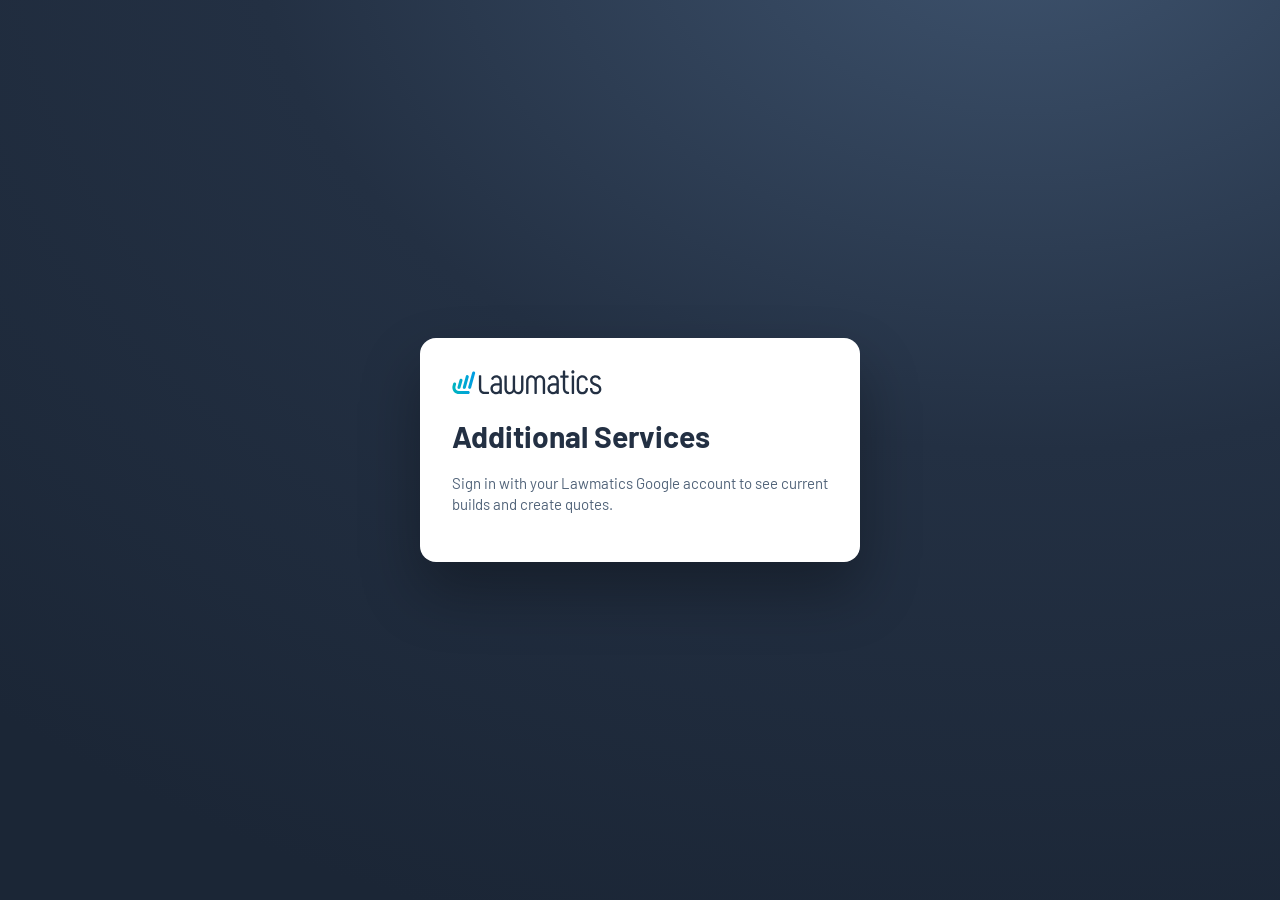
<file: services/index.html>
<!doctype html>
<html lang="en">
<head>
  <meta charset="utf-8">
  <meta name="viewport" content="width=device-width, initial-scale=1, viewport-fit=cover">
  <title>Additional Services</title>
  <link rel="preconnect" href="https://fonts.googleapis.com">
  <link rel="preconnect" href="https://fonts.gstatic.com" crossorigin>
  <link rel="stylesheet" href="https://fonts.googleapis.com/css2?family=Barlow:wght@400;500;600;700&display=swap">
  <link rel="icon" href="assets/favicon.svg" type="image/svg+xml">
  <link rel="stylesheet" href="assets/styles.css?v=2611091416">
  <script>/* Only the standalone app needs the Google sign-in button; the CS Dashboard tab reuses its sign-in. */
    try { if (window.parent === window || !window.parent.AUTH) document.write('<script src="https://accounts.google.com/gsi/client" async defer><\/script>'); } catch (e) { document.write('<script src="https://accounts.google.com/gsi/client" async defer><\/script>'); }</script>
</head>
<body>
  <!-- Sign-in gate: shown until a verified @lawmatics.com Google account signs in -->
  <div id="gate">
    <div class="gate">
      <img class="gate-logo" src="assets/lawmatics-logo.svg" alt="Lawmatics" width="150" height="25">
      <h1>Additional Services</h1>
      <p>Sign in with your Lawmatics Google account to see current builds and create quotes.</p>
      <div id="gsiButton"></div>
      <p class="gerr" id="gateErr" hidden></p>
    </div>
  </div>

  <div id="app" hidden>
    <header class="appbar">
      <div class="appbar-in">
        <div class="brand"><img src="assets/lawmatics-logo.svg" alt="Lawmatics" width="128" height="21"><span class="product">Implementation Specialists</span></div>
        <nav class="tabs" role="tablist" aria-label="Sections">
          <button type="button" role="tab" id="tab-builds" aria-controls="view-builds" aria-selected="true">Builds</button>
          <button type="button" role="tab" id="tab-quote" aria-controls="view-quote" aria-selected="false">New quote</button>
        </nav>
        <div class="who"><div class="avatar" id="avatar" aria-hidden="true"></div><span class="who-name" id="whoName"></span><button class="linkbtn" type="button" id="signOut">Sign out</button></div>
      </div>
    </header>

    <div class="band">
      <div class="wrap band-in">
        <div class="band-title">
          <div class="eyebrow">Additional Services</div>
          <h1 id="pageTitle">Current builds</h1>
          <p class="band-sub" id="pageSub">Every Additional Services request, by stage. Click a card to update it.</p>
        </div>
        <div class="summary" id="summary"></div>
      </div>
    </div>

    <main class="wrap">
    <div class="mockbar" role="note" id="mockBar" hidden>
      <span><strong>Test mode.</strong> Sample prices and data, no sign-in, and nothing is written to Asana.</span>
    </div>

    <section id="view-builds" role="tabpanel" aria-labelledby="tab-builds">
      <div class="toolbar">
        <input type="search" id="q" placeholder="Search firm, Firm ID, quote ID…" aria-label="Search requests">
        <select id="fAssignee" aria-label="Filter by assignee"><option value="">All assignees</option></select>
        <select id="fCsm" aria-label="Filter by CSM"><option value="">All CSMs</option></select>
        <select id="fPeriod" aria-label="Revenue period">
          <option value="month">Revenue: this month</option>
          <option value="lastmonth">Revenue: last month</option>
          <option value="quarter">Revenue: this quarter</option>
          <option value="ytd">Revenue: year to date</option>
          <option value="all">Revenue: all time</option>
        </select>
        <span class="spacer"></span>
        <span class="updated" id="updated"></span>
        <button class="btn small" type="button" id="refresh">Refresh</button>
        <button class="btn small" type="button" id="csv">Download CSV</button>
      </div>
      <div class="board-wrap"><div class="board" id="board"><div class="state">Loading builds…</div></div></div>
    </section>

    <section id="view-quote" role="tabpanel" aria-labelledby="tab-quote" hidden>
    <form class="grid" id="qform" novalidate>
      <div class="col">
        <section class="block" aria-labelledby="h-acct">
          <h2 id="h-acct">Account</h2>
          <div class="fields">
            <div class="combo">
              <label class="f"><span>Firm <span class="req">*</span></span><input type="text" id="firm" autocomplete="off" spellcheck="false" placeholder="Start typing a firm name or ID…" role="combobox" aria-autocomplete="list" aria-expanded="false" aria-controls="firmList"></label>
              <div class="combo-list" id="firmList" role="listbox" aria-label="Firms on file" hidden></div>
            </div>
            <label class="f"><span>Firm ID <span class="req">*</span></span><input type="text" id="firmId" inputmode="numeric" autocomplete="off" placeholder="Filled in when you pick a firm"></label>
            <div class="firm-status full" id="firmStatus" aria-live="polite"></div>
            <label class="f">Decision-maker name<input type="text" id="dmName" autocomplete="off"></label>
            <label class="f"><span>Decision-maker email <span class="req">*</span></span><input type="email" id="dmEmail" autocomplete="off"></label>
            <label class="f">CSM (cc'd on the quote)<select id="csm"><option value="">Select CSM…</option></select></label>
            <label class="f">Practice area
              <select id="pa">
                <option value="">Select…</option>
                <option>Personal Injury</option><option>Family Law</option><option>Estate Planning</option><option>Immigration</option>
                <option>Criminal Defense</option><option>Employment Law</option><option>Bankruptcy</option><option>Business</option><option>Other</option>
              </select>
            </label>
            <label class="f full">Notes
              <textarea id="notes" placeholder="Anything the offshore rep should know: context from the call, links, preferences"></textarea>
            </label>
            <label class="f">Needed by (preference)<input type="date" id="needBy"></label>
            <label class="f">Files link (optional)<input type="text" id="files" placeholder="Drive folder link"></label>
            <div class="full qfiles">
              <label class="dropzone" id="qDrop">
                <input type="file" id="qFiles" multiple>
                <span><strong>Attach files</strong>: paper forms, letters, reports to copy</span>
                <span class="dz-sub">Uploaded to the Asana card when you create it · up to 25 MB each</span>
              </label>
              <div id="qFileList" class="files"></div>
            </div>
          </div>
        </section>

        <section class="block" aria-labelledby="h-svc">
          <h2 id="h-svc">Services</h2>
          <p class="hint">Set a quantity for each item. Detail questions open for each service you add.</p>
          <div id="catalog" style="display:grid;gap:12px"></div>
        </section>

        <section class="block" aria-labelledby="h-waive">
          <h2 id="h-waive">Waiver</h2>
          <label class="check"><input type="checkbox" id="waived"> Waive every item on this quote</label>
          <p class="hint" style="margin:0">To waive only some items, tick <strong>Waive</strong> next to each one under Services. Waivers are for accounts in the 6-month upsell window. Waived items still go through the full process, their list value is recorded for reporting, and they aren't charged in Chargebee.</p>
        </section>
      </div>

      <aside class="desk" aria-label="Quote">
        <div class="totals" aria-live="polite">
          <div class="row"><span>Line items</span><span id="tItems">0</span></div>
          <div class="row"><span>List value</span><span id="tList">$0</span></div>
          <div class="row" id="tWaivedRow" hidden><span>Waived</span><span id="tWaived">−$0</span></div>
          <div class="row big-row"><span>Quote total</span><span class="big" id="tTotal">$0</span></div>
          <div class="flags" id="flags"></div>
        </div>

        <div class="paper-wrap">
          <div class="paper-cap"><span>Quote card, ready to screenshot</span><span id="validCap"></span></div>
          <div class="paper" id="paper"></div>
        </div>

        <div class="approve-box full" id="approveBox" hidden>
          <button class="btn cta" type="button" id="sendBtn">Email quote for approval</button>
          <p class="hint" id="approveHint"></p>
        </div>
        <div class="btns">
          <button class="btn" type="button" id="copyBtn">Copy quote email</button>
          <button class="btn cta" type="submit" id="createBtn">Quote sent – create card</button>
          <div class="toast full" id="toast" role="status"></div>
        </div>

        <div class="success" id="success" hidden></div>

        <div class="panel" id="emailPanel" hidden>
          <h3>Quote email <button class="btn small" type="button" id="hideEmail">Hide</button></h3>
          <pre class="email" id="emailText" tabindex="0"></pre>
        </div>
      </aside>
    </form>
    </section>
    </main>
  </div>

  <!-- Request detail drawer -->
  <div class="scrim" id="scrim" hidden></div>
  <aside class="drawer" id="drawer" role="dialog" aria-modal="true" aria-labelledby="dTitle" hidden>
    <div class="drawer-head">
      <div><h2 id="dTitle"></h2><div class="sub" id="dSub"></div></div>
      <button class="btn small" type="button" id="dClose">Close</button>
    </div>
    <div class="drawer-body" id="dBody"></div>
  </aside>

  <script src="assets/config.js?v=2611091416"></script>
  <script src="assets/app.js?v=2611091416"></script>
  <script src="assets/quote.js?v=2611091416"></script>
  <script src="assets/board.js?v=2611091416"></script>
  <script src="assets/boot.js?v=2611091416"></script>
</body>
</html>
</file>
<file: services/assets/styles.css>
/* Lawmatics brand tokens (from lawmatics.com): Barlow, deep graphite headings, slate body,
   #068bff primary, sunburst orange CTA, Lawmatics blue accents, cloud-grey surfaces, pill buttons.
   Layout: white app bar → navy hero band (title + KPI tiles) → light work area. Light theme only, by design. */
:root {
  --navy-900: #1b2636;
  --navy-800: #233043;   /* deep graphite: headings */
  --navy-700: #2f435d;   /* graphite */
  --navy-600: #3e536e;
  --slate: #516379;      /* body text */
  --slate-2: #8497b1;
  --grey-500: #9099a8;   /* eyebrow */
  --line: #d2d8de;
  --line-soft: #e9edf1;
  --cloud: #f0f4f7;
  --mist: #f5f8fa;
  --white: #ffffff;
  --blue: #068bff;       /* primary button */
  --blue-hover: #0461b3;
  --blue-soft: #e6f3ff;
  --lm-blue: #69accb;
  --sky: #03b0db;        /* heading highlight */
  --orange: #f76300;
  --orange-2: #ff762b;
  --orange-hover: #c25430;
  --ok: #168a55;  --ok-soft: #e3f5ec;
  --warn: #a15c00; --warn-soft: #fff1dc;
  --danger: #c4312d; --danger-soft: #fdebea;
  --shadow: 0 10px 20px rgba(25, 25, 25, .08);
  --shadow-sm: 0 1px 2px rgba(35, 48, 67, .06), 0 2px 8px rgba(35, 48, 67, .05);
  --radius: 12px;
  --radius-sm: 8px;
  --font: "Barlow", Arial, sans-serif;
  color-scheme: light;
}
* { box-sizing: border-box; }
[hidden] { display: none !important; }
html, body { margin: 0; }
body { background: var(--mist); color: var(--slate); font-family: var(--font); font-size: 15px; line-height: 1.45; -webkit-font-smoothing: antialiased; }
h1, h2, h3 { color: var(--navy-800); font-weight: 700; margin: 0; text-wrap: balance; }
.wrap { max-width: 1320px; margin: 0 auto; padding-inline: 24px; }
main.wrap { padding-block: 24px 64px; }
.eyebrow { font-size: 13px; font-weight: 600; letter-spacing: .06em; text-transform: uppercase; color: var(--grey-500); }
.hint { color: var(--slate); font-size: 14px; margin: -6px 0 0; }
.err { color: var(--danger); font-size: 13.5px; font-weight: 500; }
.linkbtn { background: none; border: 0; color: var(--blue); cursor: pointer; font: inherit; font-weight: 600; padding: 0; }
.linkbtn:hover { color: var(--blue-hover); text-decoration: underline; }
:focus-visible { outline: 2px solid var(--blue); outline-offset: 2px; }

/* ───────── app bar ───────── */
.appbar { background: var(--white); border-bottom: 1px solid var(--line-soft); position: sticky; top: env(safe-area-inset-top, 0px); z-index: 10; }
.appbar-in { max-width: 1320px; margin: 0 auto; padding-inline: 24px; height: 64px; display: flex; align-items: center; gap: 28px; }
.brand { display: flex; align-items: center; gap: 12px; min-width: 0; }
.brand img { height: 21px; width: auto; display: block; }
.brand .product { font-size: 14px; font-weight: 600; color: var(--slate); padding-left: 12px; border-left: 1px solid var(--line); white-space: nowrap; }
.tabs { display: flex; gap: 4px; height: 100%; }
.tabs button { font: inherit; font-size: 15px; font-weight: 600; background: none; border: 0; border-bottom: 3px solid transparent; color: var(--slate); padding: 0 12px; cursor: pointer; white-space: nowrap; }
.tabs button:hover { color: var(--navy-800); }
.tabs button[aria-selected="true"] { color: var(--navy-800); border-bottom-color: var(--blue); }
.who { margin-left: auto; display: flex; align-items: center; gap: 10px; font-size: 14px; white-space: nowrap; }
.who-name { color: var(--navy-800); font-weight: 600; }
.avatar { width: 32px; height: 32px; border-radius: 50%; background: linear-gradient(142deg, #5ea3c2 31%, #94d0ec 142%); color: var(--white); display: grid; place-items: center; font-weight: 700; font-size: 12.5px; flex: 0 0 auto; }
.avatar.sm { width: 24px; height: 24px; font-size: 10.5px; }
@media (max-width: 760px) {
  .appbar-in { height: auto; flex-wrap: wrap; gap: 0 16px; padding-block: 10px 0; }
  .brand .product, .who-name { display: none; }
  .tabs { order: 3; width: 100%; height: 44px; }
}

/* ───────── hero band ───────── */
.band { background: radial-gradient(120% 140% at 85% -20%, #3e536e 0%, #233043 45%, #1b2636 100%); color: #dfe7ef; }
.band-in { padding-block: 28px 30px; display: grid; gap: 22px; }
.band .eyebrow { color: #9fb3c8; }
.band h1 { color: var(--white); font-size: clamp(28px, 3.4vw, 40px); line-height: 1.05; margin-top: 4px; }
.band-sub { margin: 6px 0 0; color: #c3cfdb; font-size: 16px; }
.summary { display: grid; grid-template-columns: repeat(4, minmax(0, 1fr)); gap: 14px; }
@media (max-width: 900px) { .summary { grid-template-columns: repeat(2, minmax(0, 1fr)); } }
.tile { background: rgba(255, 255, 255, .07); border: 1px solid rgba(255, 255, 255, .22); border-radius: var(--radius); padding: 16px 18px; display: grid; gap: 4px; min-width: 0; backdrop-filter: blur(6px); }
.tile .k { font-size: 13.5px; font-weight: 600; color: #c3cfdb; }
.tile .v { font-size: 32px; font-weight: 700; line-height: 1.05; color: var(--white); font-variant-numeric: tabular-nums; }
.tile .s { font-size: 13px; color: #9fb3c8; }
.tile:first-child { border-color: rgba(148, 208, 236, .7); box-shadow: inset 0 0 0 1px rgba(148, 208, 236, .25); }
.tile:first-child .v { background: linear-gradient(142deg, #94d0ec, #ffffff); -webkit-background-clip: text; background-clip: text; color: transparent; }

.mockbar { display: flex; flex-wrap: wrap; align-items: center; gap: 8px 14px; background: var(--warn-soft); color: var(--warn); border-radius: var(--radius-sm); padding: 10px 14px; font-size: 14px; margin-bottom: 18px; }

/* ───────── buttons ───────── */
button.btn, a.btn { font: inherit; font-size: 15px; font-weight: 600; border-radius: 999px; padding: 10px 20px; cursor: pointer; border: 1px solid #cecece; background: var(--cloud); color: var(--navy-800); text-decoration: none; display: inline-flex; align-items: center; justify-content: center; gap: 6px; transition: background-color .15s, color .15s, border-color .15s; }
button.btn:hover, a.btn:hover { background: var(--navy-800); border-color: var(--navy-800); color: var(--white); }
button.btn.primary { background: var(--blue); border-color: var(--blue); color: var(--white); }
button.btn.primary:hover { background: var(--blue-hover); border-color: var(--blue-hover); }
button.btn.cta { background: linear-gradient(90deg, var(--orange-2), var(--orange)); border-color: transparent; color: var(--white); }
button.btn.cta:hover { background: var(--orange-hover); }
button.btn.small, a.btn.small { font-size: 13.5px; padding: 6px 14px; }
button.btn[disabled] { opacity: .55; cursor: not-allowed; }
button.btn.primary[disabled]:hover { background: var(--blue); border-color: var(--blue); }
.btn.full { grid-column: 1 / -1; }

/* ───────── forms ───────── */
.fields { display: grid; grid-template-columns: repeat(2, minmax(0, 1fr)); gap: 14px 16px; }
@media (max-width: 560px) { .fields { grid-template-columns: minmax(0, 1fr); } }
.fields .full { grid-column: 1 / -1; }
label.f { display: grid; gap: 6px; font-size: 13.5px; font-weight: 600; color: var(--navy-800); min-width: 0; }
.req { color: var(--orange); }
input[type="text"], input[type="email"], input[type="date"], input[type="number"], input[type="search"], select, textarea {
  font: inherit; font-size: 15px; color: var(--navy-800); background: var(--cloud); border: 1px solid var(--line); border-radius: var(--radius-sm); padding: 9px 12px; width: 100%; min-width: 0;
}
input:focus, select:focus, textarea:focus { background: var(--white); border-color: var(--blue); outline: none; box-shadow: 0 0 0 3px var(--blue-soft); }
textarea { resize: vertical; min-height: 72px; }
::placeholder { color: var(--slate-2); }
.invalid { border-color: var(--danger) !important; background: var(--danger-soft) !important; }
.check { display: flex; align-items: center; gap: 10px; font-size: 14.5px; color: var(--navy-800); font-weight: 500; }
.check input { width: 18px; height: 18px; accent-color: var(--blue); }
.note { font-size: 13.5px; border-radius: var(--radius-sm); padding: 9px 12px; }
.note.warn { background: var(--warn-soft); color: var(--warn); }

/* ───────── pills ───────── */
.pill { display: inline-flex; align-items: center; gap: 6px; border-radius: 999px; padding: 3px 10px; font-size: 12.5px; font-weight: 600; white-space: nowrap; }
.pill.warn { background: var(--warn-soft); color: var(--warn); }
.pill.ok { background: var(--ok-soft); color: var(--ok); }
.pill.info { background: var(--blue-soft); color: var(--blue-hover); }
.pill.danger { background: var(--danger-soft); color: var(--danger); }
.pill.muted { background: var(--cloud); color: var(--slate); }
.flags { display: flex; flex-wrap: wrap; gap: 6px; }

/* ───────── builds: toolbar + board ───────── */
.toolbar { display: flex; flex-wrap: wrap; gap: 10px; align-items: center; margin-bottom: 18px; }
.toolbar input[type="search"] { flex: 1 1 240px; max-width: 340px; background: var(--white); }
.toolbar select { width: auto; background-color: var(--white); }
.toolbar .spacer { flex: 1; }
.toolbar .updated { font-size: 13px; color: var(--slate-2); }
.board-wrap { overflow-x: auto; padding-bottom: 10px; }
.board { display: grid; grid-auto-flow: column; grid-auto-columns: minmax(262px, 1fr); gap: 14px; min-width: min-content; }
.column { background: var(--line-soft); border-radius: var(--radius); padding: 10px; display: grid; align-content: start; gap: 10px; min-width: 262px; }
.col-head { display: flex; justify-content: space-between; align-items: center; gap: 8px; padding: 4px 6px 2px; }
.col-head h3 { font-size: 15px; }
.col-head .meta { white-space: nowrap; flex: none; font-size: 13px; font-weight: 600; color: var(--slate); font-variant-numeric: tabular-nums; background: var(--white); border-radius: 999px; padding: 1px 9px; }
.column:first-child .col-head h3::before { content: ""; display: inline-block; width: 8px; height: 8px; border-radius: 50%; background: var(--orange); margin-right: 8px; transform: translateY(-1px); }
.column[data-section="Signed Off / Closed"] .col-head h3::before,
.column[data-section="Abandoned/Did not move forward"] .col-head h3::before { content: ""; display: inline-block; width: 8px; height: 8px; border-radius: 50%; background: var(--ok); margin-right: 8px; transform: translateY(-1px); }
.column[data-section="Abandoned/Did not move forward"] .col-head h3::before { background: var(--slate-2); }
.col-empty { font-size: 13.5px; color: var(--slate-2); padding: 12px 6px; }
.card { text-align: left; font: inherit; color: var(--slate); background: var(--white); border: 1px solid transparent; border-radius: 10px; padding: 12px 14px; display: grid; gap: 7px; cursor: pointer; width: 100%; box-shadow: var(--shadow-sm); transition: box-shadow .15s, border-color .15s, transform .15s; }
.card:hover { border-color: var(--lm-blue); box-shadow: var(--shadow); }
@media (prefers-reduced-motion: no-preference) { .card:hover { transform: translateY(-1px); } }
.card .firm { font-weight: 700; color: var(--navy-800); line-height: 1.25; overflow-wrap: anywhere; }
.card .sub { font-size: 13px; color: var(--slate); overflow-wrap: anywhere; }
.card .row { display: flex; justify-content: space-between; align-items: center; gap: 8px; }
.card .amt { font-weight: 700; color: var(--navy-800); font-variant-numeric: tabular-nums; }
.card .badges { display: flex; flex-wrap: wrap; gap: 4px; }
.state { padding: 48px 16px; text-align: center; color: var(--slate); }

/* ───────── quote builder ───────── */
.grid { display: grid; grid-template-columns: minmax(0, 1fr) 430px; gap: 24px; align-items: start; }
@media (max-width: 1000px) { .grid { grid-template-columns: minmax(0, 1fr); } }
.col { display: grid; gap: 18px; min-width: 0; }
section.block { background: var(--white); border-radius: var(--radius); padding: 22px; display: grid; gap: 16px; box-shadow: var(--shadow-sm); }
section.block > h2 { font-size: 20px; }
.cat { border: 1px solid var(--line-soft); border-radius: 10px; overflow: hidden; }
.cat-head { display: flex; align-items: center; justify-content: space-between; gap: 10px; padding: 10px 16px; background: var(--mist); }
.cat-head h3 { font-size: 14px; font-weight: 700; color: var(--navy-800); }
.cat-head .cat-sum { font-size: 14px; font-weight: 700; color: var(--blue); font-variant-numeric: tabular-nums; }
.item { display: grid; grid-template-columns: minmax(0, 1fr) auto 84px; align-items: center; gap: 12px; padding: 11px 16px; border-top: 1px solid var(--line-soft); }
.item.on { background: #f3f9ff; }
.item .name { font-weight: 600; color: var(--navy-800); }
.item .unit { font-size: 13px; color: var(--slate); }
.item .amt { text-align: right; font-weight: 600; font-variant-numeric: tabular-nums; color: var(--slate-2); }
.item.on .amt { color: var(--navy-800); }
.stepper { display: inline-flex; align-items: center; border: 1px solid var(--line); border-radius: 999px; background: var(--white); overflow: hidden; }
.stepper button { border: 0; background: transparent; color: var(--navy-800); width: 32px; height: 32px; font-size: 17px; cursor: pointer; }
.stepper button:hover { background: var(--cloud); color: var(--blue); }
.stepper input { width: 40px; border: 0; border-radius: 0; background: transparent; text-align: center; padding: 4px 0; font-weight: 700; font-variant-numeric: tabular-nums; -moz-appearance: textfield; box-shadow: none !important; }
.stepper input::-webkit-outer-spin-button, .stepper input::-webkit-inner-spin-button { -webkit-appearance: none; margin: 0; }
.details { border-top: 1px dashed var(--line); padding: 16px; display: grid; gap: 12px; background: var(--white); }
.details .dlabel { font-size: 12.5px; letter-spacing: .06em; text-transform: uppercase; color: var(--lm-blue); font-weight: 700; }

.desk { position: sticky; top: calc(env(safe-area-inset-top, 0px) + 84px); display: grid; gap: 16px; min-width: 0; }
@media (max-width: 1000px) { .desk { position: static; } }
.totals { background: var(--navy-800); color: #c3cfdb; border-radius: var(--radius); padding: 18px 20px; display: grid; gap: 8px; }
.totals .row { display: flex; justify-content: space-between; gap: 12px; font-variant-numeric: tabular-nums; font-size: 14.5px; }
.totals .row span:last-child { color: var(--white); font-weight: 600; }
.totals .big-row { align-items: baseline; padding-top: 10px; margin-top: 2px; border-top: 1px solid rgba(255, 255, 255, .16); }
.totals .big-row span:first-child { color: var(--white); font-weight: 600; }
.totals .big { font-size: 34px; font-weight: 700; line-height: 1; color: var(--white) !important; }
.btns { display: grid; grid-template-columns: 1fr 1fr; gap: 10px; }
.toast { font-size: 13.5px; color: var(--ok); min-height: 1.4em; font-weight: 500; }
.success { background: var(--ok-soft); color: var(--ok); border-radius: var(--radius); padding: 14px 16px; display: grid; gap: 6px; }
.success a { color: inherit; font-weight: 700; }

/* paper quote — what the customer sees in the screenshot */
.paper-wrap { display: grid; gap: 8px; }
.paper-cap { display: flex; justify-content: space-between; align-items: baseline; font-size: 13px; color: var(--slate); font-weight: 500; }
.paper { background: var(--white); color: var(--navy-800); border-radius: 10px; padding: 24px 24px 20px; box-shadow: var(--shadow); font-size: 14px; position: relative; overflow: hidden; }
.paper::before { content: ""; position: absolute; inset: 0 0 auto 0; height: 5px; background: linear-gradient(90deg, #5ea3c2, #94d0ec 55%, var(--orange-2)); }
.paper .ph { display: flex; justify-content: space-between; align-items: flex-start; gap: 12px; padding-bottom: 14px; border-bottom: 1px solid var(--line-soft); }
.paper .brand-logo { height: 22px; width: auto; display: block; }
.paper .doc { font-size: 12px; letter-spacing: .08em; text-transform: uppercase; color: var(--grey-500); font-weight: 600; margin-top: 6px; }
.paper .qno { font-size: 12.5px; color: var(--slate); text-align: right; line-height: 1.6; font-variant-numeric: tabular-nums; }
.paper .meta { display: grid; grid-template-columns: 1fr 1fr; gap: 12px 16px; padding: 14px 0; border-bottom: 1px solid var(--line-soft); }
.paper .meta .k { font-size: 11.5px; letter-spacing: .06em; text-transform: uppercase; color: var(--grey-500); font-weight: 600; }
.paper .meta .v { font-weight: 600; overflow-wrap: anywhere; }
.paper table { width: 100%; border-collapse: collapse; margin-top: 6px; font-variant-numeric: tabular-nums; }
.paper th { font-size: 11.5px; letter-spacing: .06em; text-transform: uppercase; color: var(--grey-500); font-weight: 600; text-align: left; padding: 10px 0 6px; border-bottom: 1px solid var(--line-soft); }
.paper th.r, .paper td.r { text-align: right; }
.paper td { padding: 9px 0; border-bottom: 1px solid var(--line-soft); vertical-align: top; font-weight: 600; }
.paper td .what { color: var(--slate); font-size: 13px; font-weight: 400; }
.paper td.mono { white-space: nowrap; padding-left: 10px; }
.paper .tot { display: flex; justify-content: space-between; align-items: baseline; padding: 14px 0 4px; }
.paper .tot .lab { font-weight: 700; }
.paper .tot .val { font-weight: 700; font-size: 28px; color: var(--navy-800); }
.paper .waived { color: var(--blue-hover); font-size: 13px; text-align: right; }
.paper .terms { margin: 12px 0 0; padding: 12px 0 0; border-top: 1px solid var(--line-soft); color: var(--slate); font-size: 12.5px; display: grid; gap: 5px; list-style: none; }
.paper .terms li { padding-left: 14px; position: relative; }
.paper .terms li::before { content: ""; position: absolute; left: 0; top: .55em; width: 6px; height: 6px; border-radius: 50%; background: var(--lm-blue); }
.paper .empty { color: var(--slate-2); padding: 20px 0; text-align: center; }

.panel { background: var(--white); border-radius: var(--radius); padding: 16px 18px; display: grid; gap: 10px; min-width: 0; box-shadow: var(--shadow-sm); }
.panel h3 { font-size: 15px; display: flex; justify-content: space-between; align-items: center; gap: 8px; }
pre.email { margin: 0; white-space: pre-wrap; font-family: var(--font); font-size: 14px; color: var(--navy-800); background: var(--mist); border-radius: var(--radius-sm); padding: 14px; max-height: 340px; overflow: auto; }

/* ───────── drawer ───────── */
.scrim { position: fixed; inset: 0; background: rgba(27, 38, 54, .45); z-index: 20; }
.drawer { position: fixed; top: 0; right: 0; bottom: 0; width: min(580px, 100%); background: var(--mist); z-index: 21; display: grid; grid-template-rows: auto 1fr; padding-top: env(safe-area-inset-top, 0px); box-shadow: -20px 0 40px rgba(27, 38, 54, .18); }
.drawer-head { display: flex; justify-content: space-between; align-items: flex-start; gap: 12px; padding: 18px 22px; background: var(--navy-800); }
.drawer-head h2 { font-size: 20px; line-height: 1.2; overflow-wrap: anywhere; color: var(--white); }
.drawer-head .sub { font-size: 13.5px; color: #9fb3c8; margin-top: 4px; }
.drawer-head .btn { background: transparent; color: var(--white); border-color: rgba(255, 255, 255, .35); }
.drawer-head .btn:hover { background: var(--white); color: var(--navy-800); }
.drawer-body { overflow-y: auto; padding: 18px 22px 48px; display: grid; gap: 16px; align-content: start; }
.drawer section.block { padding: 18px; gap: 12px; }
.drawer h3 { font-size: 15px; }
.subtask { display: flex; gap: 10px; align-items: flex-start; font-size: 14.5px; color: var(--navy-800); cursor: pointer; }
.subtask input { width: 18px; height: 18px; accent-color: var(--ok); margin-top: 1px; flex: 0 0 auto; }
.subtask.done span { color: var(--slate-2); text-decoration: line-through; }
.comment { display: grid; gap: 2px; font-size: 14px; padding: 10px 0; border-top: 1px solid var(--line-soft); }
.comment:first-child { border-top: 0; }
.comment .by { font-size: 12.5px; color: var(--slate-2); font-weight: 500; }
.comment .text { white-space: pre-wrap; overflow-wrap: anywhere; color: var(--navy-800); }
pre.notes { margin: 0; white-space: pre-wrap; font-family: var(--font); font-size: 14px; color: var(--slate); background: var(--mist); border-radius: var(--radius-sm); padding: 12px; overflow-wrap: anywhere; }
.savebar { display: flex; gap: 10px; align-items: center; flex-wrap: wrap; }
dl.kv { display: grid; grid-template-columns: max-content minmax(0, 1fr); gap: 6px 16px; margin: 0; font-size: 14px; }
dl.kv dt { color: var(--slate-2); font-weight: 500; }
dl.kv dd { margin: 0; color: var(--navy-800); font-weight: 500; overflow-wrap: anywhere; font-variant-numeric: tabular-nums; }

/* ───────── sign-in gate ───────── */
#gate { min-height: 100vh; background: radial-gradient(120% 120% at 80% -10%, #3e536e 0%, #233043 50%, #1b2636 100%); display: grid; place-items: center; padding: 24px; }
.gate { width: min(440px, 100%); background: var(--white); border-radius: 16px; padding: 32px; display: grid; gap: 14px; box-shadow: 0 30px 60px rgba(0, 0, 0, .3); }
.gate-logo { height: 25px; width: auto; }
.gate h1 { font-size: 30px; margin-top: 6px; }
.gate p { margin: 0; color: var(--slate); }
.gate .gerr { color: var(--danger); font-weight: 600; }

/* per-line waivers */
.waive-toggle { display: inline-flex; align-items: center; gap: 6px; margin-top: 4px; font-size: 12.5px; font-weight: 600; color: var(--blue-hover); cursor: pointer; }
.waive-toggle input { width: 15px; height: 15px; accent-color: var(--blue); margin: 0; }
.item.is-waived { background: var(--blue-soft); }
.item .amt s, .paper s.was { color: var(--slate-2); font-weight: 500; }
.item .amt .wv { display: block; font-size: 12px; color: var(--blue-hover); font-weight: 700; }
.totals #tWaivedRow span:last-child { color: #94d0ec; }

/* firm lookup combobox */
.combo { position: relative; min-width: 0; }
.combo-list { position: absolute; z-index: 15; left: 0; right: 0; top: calc(100% + 4px); background: var(--white); border: 1px solid var(--line); border-radius: var(--radius-sm); box-shadow: var(--shadow); max-height: 340px; overflow-y: auto; padding: 4px; }
.combo-opt { display: grid; gap: 1px; padding: 8px 10px; border-radius: 6px; cursor: pointer; }
.combo-opt .n { font-weight: 600; color: var(--navy-800); overflow-wrap: anywhere; }
.combo-opt .m { font-size: 12.5px; color: var(--slate); }
.combo-opt mark { background: none; color: var(--blue); font-weight: 700; }
.combo-opt[aria-selected="true"], .combo-opt:hover { background: var(--blue-soft); }
.combo-empty { padding: 10px; font-size: 13.5px; color: var(--slate); }
.firm-status { font-size: 13.5px; min-height: 0; display: flex; flex-wrap: wrap; align-items: center; gap: 6px 10px; margin-top: -4px; }
.firm-status:empty { display: none; }
.firm-status .on-file { color: var(--ok); font-weight: 600; }
.firm-status .off-file { color: var(--warn); font-weight: 600; }
input[readonly] { background: var(--line-soft); color: var(--slate); cursor: default; }

/* files */
.files { display: grid; gap: 6px; }
.file { display: grid; grid-template-columns: auto minmax(0, 1fr) auto; grid-template-areas: "ext name actions" "ext meta actions"; column-gap: 10px; align-items: center; padding: 8px 10px; border: 1px solid var(--line-soft); border-radius: var(--radius-sm); background: var(--white); }
.file .ext { grid-area: ext; font-size: 10.5px; font-weight: 700; letter-spacing: .04em; color: var(--white); background: var(--lm-blue); border-radius: 6px; padding: 6px 6px; min-width: 40px; text-align: center; }
.file .fname { grid-area: name; font: inherit; font-size: 14px; font-weight: 600; color: var(--navy-800); background: none; border: 0; padding: 0; text-align: left; cursor: pointer; overflow-wrap: anywhere; }
.file button.fname:hover { color: var(--blue); text-decoration: underline; }
.file .fname.static { cursor: default; }
.file .fmeta, .upload-status .fmeta { grid-area: meta; font-size: 12.5px; color: var(--slate-2); }
.file .factions { grid-area: actions; display: flex; gap: 8px; align-items: center; white-space: nowrap; }
.linkbtn.danger { color: var(--danger); }
.dropzone { display: grid; gap: 2px; justify-items: center; text-align: center; padding: 16px; border: 1.5px dashed var(--line); border-radius: var(--radius-sm); background: var(--mist); color: var(--navy-800); font-size: 14px; cursor: pointer; transition: border-color .15s, background-color .15s; }
.dropzone:hover, .dropzone.over { border-color: var(--blue); background: var(--blue-soft); }
.dropzone input[type="file"] { position: absolute; width: 1px; height: 1px; opacity: 0; pointer-events: none; }
.dropzone:focus-within { outline: 2px solid var(--blue); outline-offset: 2px; }
.dropzone .dz-sub { font-size: 12.5px; color: var(--slate); }
.qfiles { display: grid; gap: 8px; }
.upload-status { display: grid; gap: 4px; font-size: 13.5px; color: var(--navy-800); }
.upload-status:empty { display: none; }
.spin { display: inline-block; width: 12px; height: 12px; border: 2px solid var(--line); border-top-color: var(--blue); border-radius: 50%; vertical-align: -1px; }
@media (prefers-reduced-motion: no-preference) { .spin { animation: spin .8s linear infinite; } }
@keyframes spin { to { transform: rotate(360deg); } }

/* Embedded in the CS Dashboard: the dashboard provides sign-in, branding and the account chip. */
.embedded #gate{display:none!important}
.embedded .appbar .brand,.embedded .appbar .who{display:none}
.embedded .appbar{box-shadow:none}
.embedded body{background:#fff}

/* Quote approvals: "Email quote for approval" sits above the manual buttons */
.approve-box { display: grid; gap: 6px; margin-bottom: 10px; }
.approve-box .btn { width: 100%; }
.approve-box .hint { margin: 0; font-size: 12.5px; }
</file>
